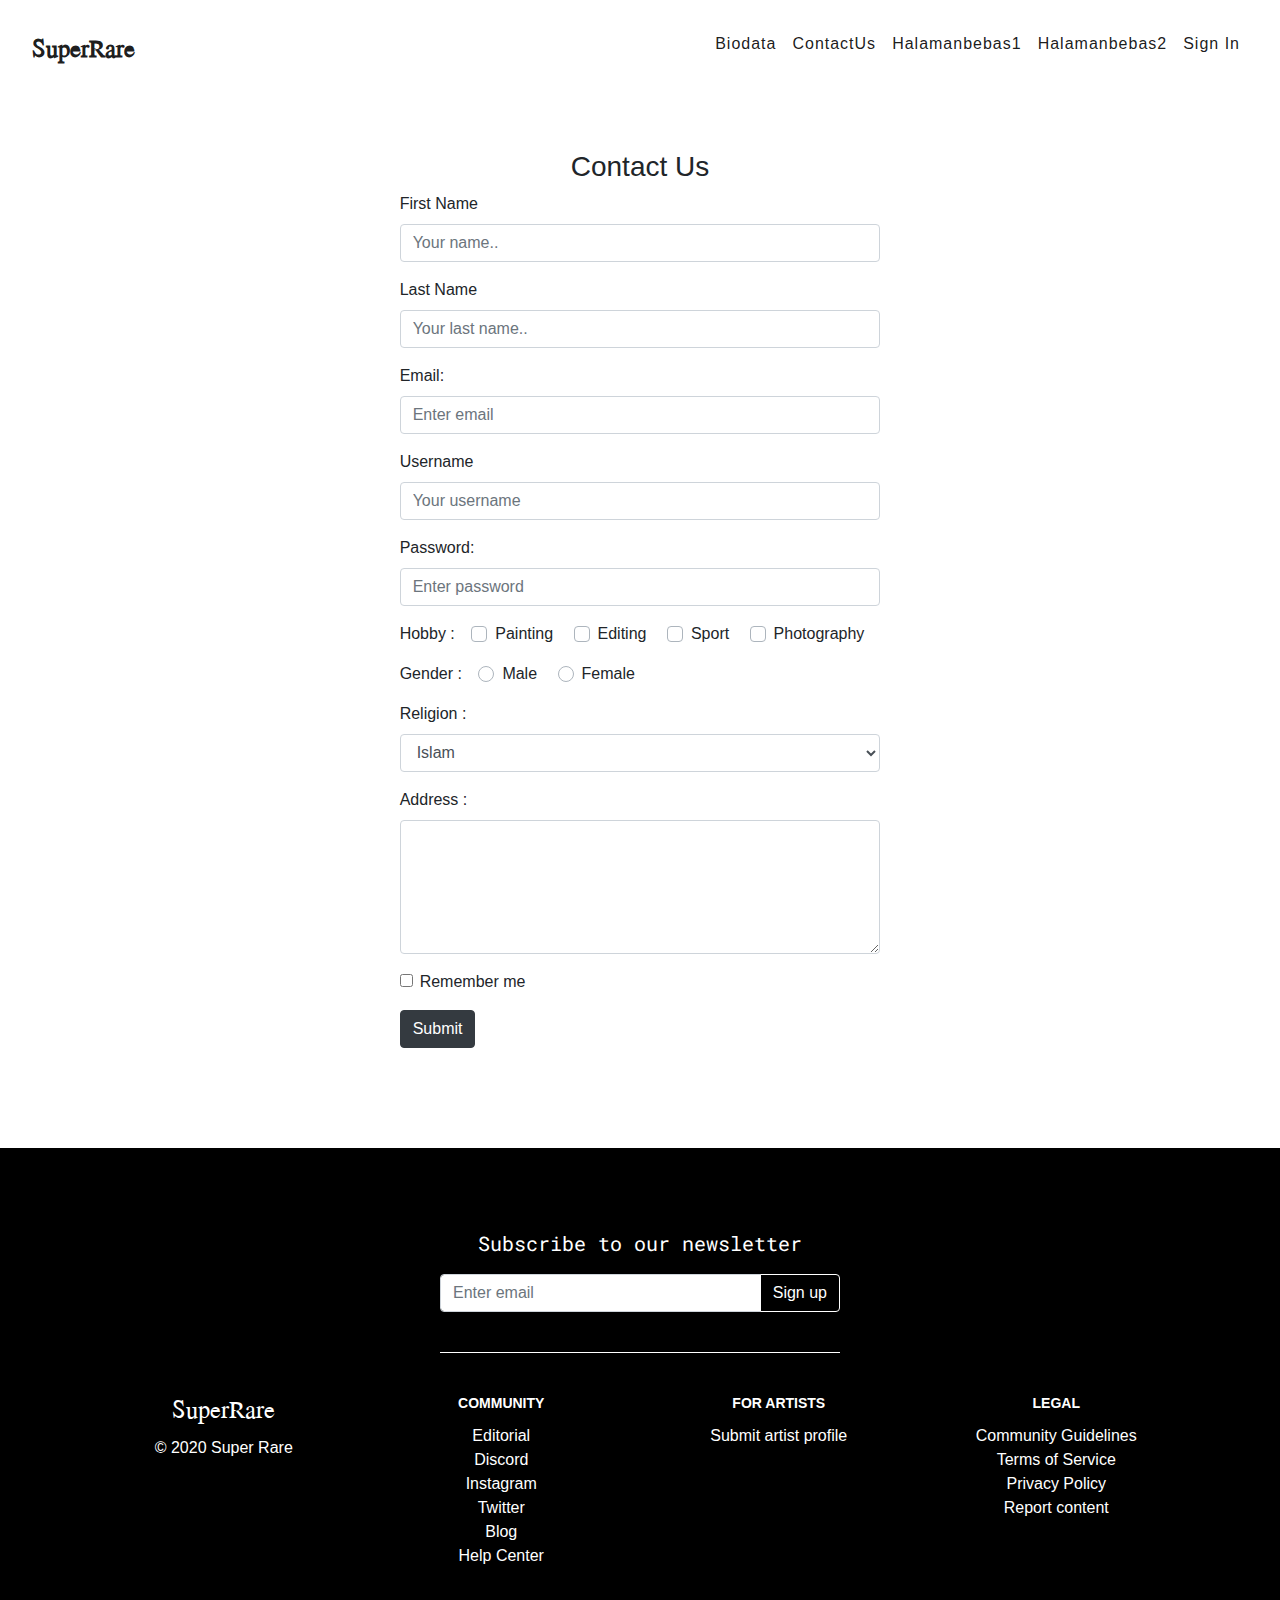
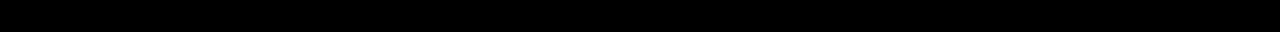
<file: contact_us.html>
<!DOCTYPE html>
<html lang="en">
<head>
    <meta charset="UTF-8">
    <meta name="viewport" content="width=device-width, initial-scale=1.0">
    <title>Contact us</title>

    <!-- Latest compiled and minified CSS -->
    <link rel="stylesheet" href="https://maxcdn.bootstrapcdn.com/bootstrap/4.5.2/css/bootstrap.min.css">

    <!-- jQuery library -->
    <script src="https://ajax.googleapis.com/ajax/libs/jquery/3.5.1/jquery.min.js"></script>

    <!-- Popper JS -->
    <script src="https://cdnjs.cloudflare.com/ajax/libs/popper.js/1.16.0/umd/popper.min.js"></script>

    <!-- Latest compiled JavaScript -->
    <script src="https://maxcdn.bootstrapcdn.com/bootstrap/4.5.2/js/bootstrap.min.js"></script>

    <link href="https://fonts.googleapis.com/css2?family=Jomolhari&display=swap" rel="stylesheet">
    <link rel="stylesheet" href="contact_us.css">
    <link href="https://fonts.googleapis.com/css2?family=Roboto+Mono&display=swap" rel="stylesheet"> 
</head>
<body>
    <!--header-->
    <header>
    <div class="container-fluid">
        <nav class="navbar navbar-expand-lg navbar-light pt-4 mx-3 fixed-top bg-white">
            <a target="_blank" class="navbar-brand" href="https://superrare.co/">SuperRare</a>
            <button class="navbar-toggler" type="button" data-bs-toggle="collapse" data-bs-target="#navbarSupportedContent" aria-controls="navbarSupportedContent" aria-expanded="false" aria-label="Toggle navigation">
                <span class="navbar-toggler-icon"></span>
            </button>
            <div class="collapse navbar-collapse" id="navbarSupportedContent">
                <ul class="navbar-nav me-auto mb-2 ml-lg-auto">
                    <li class="nav-item">
                        <a target="_blank" class="nav-link active"  href="biodata.html">Biodata</a>
                    </li>
                    <li class="nav-item">
                        <a target="_blank" class="nav-link active" href="contact_us.html">ContactUs</a>
                    </li>
                    <li class="nav-item">
                        <a target="_blank" class="nav-link active" href="halamanbebas1.html">Halamanbebas1</a>
                    </li>
                    <li class="nav-item">
                        <a target="_blank" class="nav-link active" href="halamanbebas2.html">Halamanbebas2</a>
                    </li>
                    <li class="nav-item">
                        <a target="_blank" class="nav-link active" href="https://superrare.co/sign-in">Sign In</a>
                    </li>
                </ul>
            </div>
        </nav>
    </div>
    </header>
 
    <!--script saya gunakan dari website bootstrap 
        yang berguna untuk membuat topvanbar menjadi 
        responsive saat ukuran layar browser menjadi kecil-->
    <script src="https://cdn.jsdelivr.net/npm/@popperjs/core@2.5.4/dist/umd/popper.min.js" integrity="sha384-q2kxQ16AaE6UbzuKqyBE9/u/KzioAlnx2maXQHiDX9d4/zp8Ok3f+M7DPm+Ib6IU" crossorigin="anonymous"></script>
    <script src="https://cdn.jsdelivr.net/npm/bootstrap@5.0.0-beta1/dist/js/bootstrap.min.js" integrity="sha384-pQQkAEnwaBkjpqZ8RU1fF1AKtTcHJwFl3pblpTlHXybJjHpMYo79HY3hIi4NKxyj" crossorigin="anonymous"></script>
    
    <!--form-->
    <div class="container">
    <div class="formulir">
        <h3>Contact Us</h3>
        <form action="/action_page.php" class="needs-validation" novalidate>
            <div class="form-group">
                <label for="fname">First Name</label>
                <input type="text" class="form-control" id="fname" name="firstname" placeholder="Your name.." required>
            </div>
            <div class="form-group">
                <label for="lname">Last Name</label>
                <input type="text" class="form-control" id="lname" name="lastname" placeholder="Your last name.." required >
            </div>
            <div class="form-group">
                <label for="email">Email:</label>
                <input type="email" class="form-control" id="email" placeholder="Enter email" name="email" required>
            </div>
            <div class="form-group">
                <label for="username">Username</label>
                <input type="text" id="username" class="form-control" name="username" placeholder="Your username" required>
            </div>
            <div class="form-group">
                <label for="pwd">Password:</label>
                <input type="password" class="form-control" id="pwd" placeholder="Enter password" name="pswd" required>
            </div>
            <!--Hobby-->
            <div class="form-check-inline">
                <p>Hobby :</p>
            </div>
            <div class="custom-control custom-checkbox custom-control-inline">
                <input type="checkbox" class="custom-control-input" id="hobby1" name="hobby1" value="painting">
                <label class="custom-control-label" for="hobby1">Painting</label>
            </div>
            <div class="custom-control custom-checkbox custom-control-inline">
                <input type="checkbox" class="custom-control-input" id="hobby2" name="hobby2" value="Editing" >
                <label class="custom-control-label" for="hobby2">Editing</label>
            </div>
            <div class="custom-control custom-checkbox custom-control-inline">
                <input type="checkbox" class="custom-control-input" id="hobby3" name="hobby3" value="sport" >
                <label class="custom-control-label" for="hobby3">Sport</label>
            </div>
            <div class="custom-control custom-checkbox custom-control-inline">
                <input type="checkbox" class="custom-control-input" id="hobby4" name="hobby4" value="Photography" >
                <label class="custom-control-label" for="hobby4">Photography</label>
            </div>
            <!--gender-->
            <br>
            <div class="form-check-inline">
                <p>Gender :</p>
            </div>
            <div class="custom-control custom-radio custom-control-inline">
                <input type="radio" class="custom-control-input" id="male" name="gender" value="male" required>
                <label class="custom-control-label" for="male">Male</label>
            </div>
            <div class="custom-control custom-radio custom-control-inline">
                <input type="radio" class="custom-control-input" id="female" name="gender" value="female">
                <label class="custom-control-label" for="female">Female</label>
            </div>
            <!--Religion-->
            <div class="form-group">
                <label for="Religion">Religion :</label>
                <select class="form-control" id="Religion" name="Religion">
                  <option>Islam</option>
                  <option>Budha</option>
                  <option>Konghucu</option>
                  <option>Protestant</option>
                  <option>Catholic</option>
                </select> 
            </div>
            <!--address-->
            <div class="form-group">
                <label for="Address">Address :</label>
                <textarea class="form-control" rows="5" id="Address" name="Address" required></textarea>
            </div>
           
           <div class="form-group form-check">
                <label class="form-check-label">
                    <input class="form-check-input" type="checkbox" name="remember"> Remember me
                </label>
            </div>
            <button type="submit" class="btn btn-primary btn-dark">Submit</button>
        </form>
    </div>
    </div>
    <!--script dibawah ini berfungsi untuk menvalidasi, 
    dimana saat kita menekan tombol sumbit jika 
    formulir belum di isi maka muncul "Please fill out this field 
    (kita harus menggunakan required dalam input)." 
    yang dimana kita harus mengisinya dahulu, 
    dan saat kita sudah mengisi formulir tersebut 
    maka akan muncul tanda centang hijau yang artinya telah diisi
    - sumber script W3SCHOOL-->
    <script>
        // Disable form submissions if there are invalid fields
        (function() {
          'use strict';
          window.addEventListener('load', function() {
            // Get the forms we want to add validation styles to
            var forms = document.getElementsByClassName('needs-validation');
            // Loop over them and prevent submission
            var validation = Array.prototype.filter.call(forms, function(form) {
              form.addEventListener('submit', function(event) {
                if (form.checkValidity() === false) {
                  event.preventDefault();
                  event.stopPropagation();
                }
                form.classList.add('was-validated');
              }, false);
            });
          }, false);
        })();
    </script>
    
    <!--FOOTER-->
    <div class="footer">
    <div class="container">
        <p style="color: white; font-size: 20px; text-align: center; font-family: 'Roboto Mono', monospace; ">Subscribe to our newsletter</p>
            <form class="input-group signup" action="/action_page.php">
                <input type="email" class="form-control" id="email" placeholder="Enter email" name="email">
                    <div class="input-group-append">
                        <button class="btn signupbtn" type="submit">Sign up</button>
                     </div>
            </form>
            <div class="row footerinfo">
                <div class="col-sm-3">
                    <div class="headifootereinfo">
                        <a target="_blank" href="https://superrare.co/" style="font-family: 'Jomolhari', serif; font-size: 22px; font-weight: 400; text-decoration:none; color: white ;" >SuperRare</a>
                    </div>
                    <div class="row">
                        <div class="col-sm-12">© 2020 Super Rare</div>
                    </div>
                    <br>
                </div>
                <div class="col-sm-3">
                    <div class="headifootereinfo">COMMUNITY</div>
                    <div class="row">
                        <div class="col-sm-12">
                            <a target="_blank" href="https://editorial.superrare.co/" style="text-decoration: none; color: white;">Editorial</a>
                        </div>
                        <div class="col-sm-12">
                            <a target="_blank" href="https://discord.com/invite/pGeAWrP" style="text-decoration: none; color: white;">Discord</a>
                        </div>
                        <div class="col-sm-12">
                            <a target="_blank" href="https://www.instagram.com/superrare.co/" style="text-decoration: none; color: white;">Instagram</a>
                        </div>
                        <div class="col-sm-12">
                            <a target="_blank" href="https://twitter.com/SuperRare_co" style="text-decoration: none; color: white;">Twitter</a>
                        </div>
                        <div class="col-sm-12">
                            <a target="_blank" href="https://medium.com/@SuperRare_co" style="text-decoration: none; color: white;">Blog</a>
                        </div>
                        <div class="col-sm-12">
                            <a target="_blank" href="https://help.superrare.co/en/" style="text-decoration: none; color: white;">Help Center</a>
                        </div>
                    </div>
                    <br>
                </div>
                <div class="col-sm-3">
                    <div class="headifootereinfo">FOR ARTISTS</div>
                    <div class="row">
                        <div class="col-sm-12">
                            <a target="_blank" href="https://docs.google.com/forms/d/e/1FAIpQLScTZhB9On31j-uoFzMD3hg0gGNf3hgjVyBz1xwCHsOBSydvPw/viewform" style="text-decoration: none; color: white;">Submit artist profile</a>
                        </div>
                    </div>
                    <br>
                </div>
                <div class="col-sm-3">
                    <div class="headifootereinfo">LEGAL</div>
                    <div class="row">
                        <div class="col-sm-12">
                            <a target="_blank" href="https://www.notion.so/SuperRare-Community-Guidelines-b9c4fc521f4344a39cac7bd13d44a56f" style="text-decoration: none; color: white;">Community Guidelines</a>
                        </div>
                        <div class="col-sm-12">
                            <a target="_blank" href="https://www.notion.so/SuperRare-Terms-of-Service-075a82773af34aab99dde323f5aa044ee" style="text-decoration: none; color: white;">Terms of Service</a>
                        </div>
                        <div class="col-sm-12">
                            <a target="_blank" href="https://www.notion.so/SuperRare-Privacy-Policy-30db13e22c3648099a785b99afc7c584" style="text-decoration: none; color: white;">Privacy Policy</a>
                        </div>
                        <div class="col-sm-12">
                            <a target="_blank" href="https://superrare.co/" style="text-decoration: none; color: white;">Report content</a>
                        </div>
                    </div>
                    <br>
                </div>
            </div>
    </div>
    </div>
  

</body>
</html>
</file>
<file: contact_us.css>
.navbar-brand{
    font-weight: 600;
    color: black;
    font-size: 22px;
    font-family: 'Jomolhari', serif;
}
.nav-item:hover{
    text-decoration: underline;
}
.nav-item{
    font-size: 16px;
    color: black;
    font-family: Arial, Helvetica, sans-serif;
    letter-spacing: 1px;
    font-weight: 500;
}
h3{
    text-align: center;
    font-family: Arial, Helvetica, sans-serif;
}
.formulir{
   margin-top: 150px;
   margin-left: auto;
   margin-right: auto;
   max-width: fit-content;
}
.footer{
   background-color: black;
   height: 100%;
   position: relative;
   top: 100px;
   padding-top: 80px;
}
.signup{
    max-width: 400px;
    margin-left:auto ;
    margin-right: auto;
    padding-bottom: 40px;
    border-bottom: white solid 1px;
}
.signupbtn{
    background-color: black;
    color: white;
    border-color: white;
}
.headifootereinfo{
    font-size: 14px;
    font-weight: 800;
    padding-bottom: 10px;
    text-align: center;
    color: white;
}
.footerinfo{
    margin-top:40px ;
    margin-left:auto ;
    margin-right: auto;
    padding-bottom: 40px;
    text-align: center;
    color: white;
}
</file>
